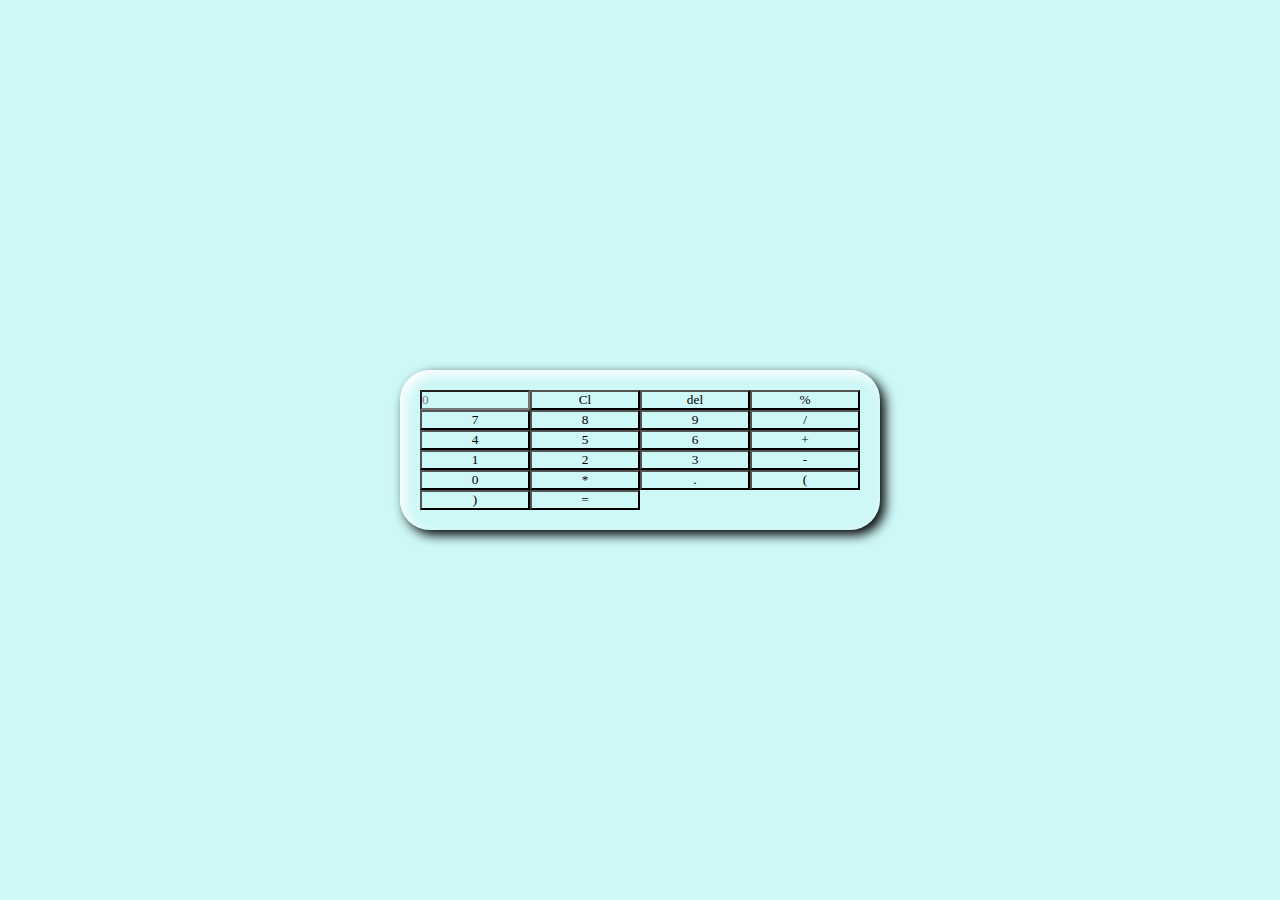
<file: calculator/index.html>
<!DOCTYPE html>
<html lang="en">
  <head>
    <meta charset="UTF-8" />
    <meta name="viewport" content="width=device-width, initial-scale=1.0" />
    <link rel="stylesheet" href="style.css" />
    <title>Basic Calculator</title>
  </head>
  <!--Made By Liharika Avishipuram (Task 3 Level 1) Lets begin-->
  <body>
    <div class="container">
      <div class="calculator">
        <input type="text" placeholder="0" id="output_screen">
        <button onclick="Clear()">Cl</button>
        <button onclick="Del()">del</button>
        <button onclick="display('%')">%</button>
        <button onclick="display('7')">7</button>
        <button onclick="display('8')">8</button>
        <button onclick="display('9')">9</button>
        <button onclick="display('/')">/</button>
        <button onclick="display('4')">4</button>
        <button onclick="display('5')">5</button>
        <button onclick="display('6')">6</button>
        <button onclick="display('+')">+</button>
        <button onclick="display('1')">1</button>
        <button onclick="display('2')">2</button>
        <button onclick="display('3')">3</button>
        <button onclick="display('-')">-</button>
        <button onclick="display('0')">0</button>
        <button onclick="display('*')">*</button>
        <button onclick="display('.')">.</button>
        <button onclick="display('(')">(</button>
        <button onclick="display(')')">)</button>
        <button onclick="Calculate()"  class="equal">=</button>
      </div>
    </div>

    <script>
      let outputScreen = document.getElementById("output_screen");

      function  display(num){
        outputScreen.value += num;
      }
      function Calculate(){
        try{
            outputScreen.value= eval(outputScreen.value);
        }
        catch(err)
        {
            alert("Something went wrong")               
        }
      }
      function Clear(){
        outputScreen.value = "";
      }
      function Del(){
        outputScreen.value= outputScreen.value.slice(0,-1);
      }
    </script>
  </body>
</html>
</file>
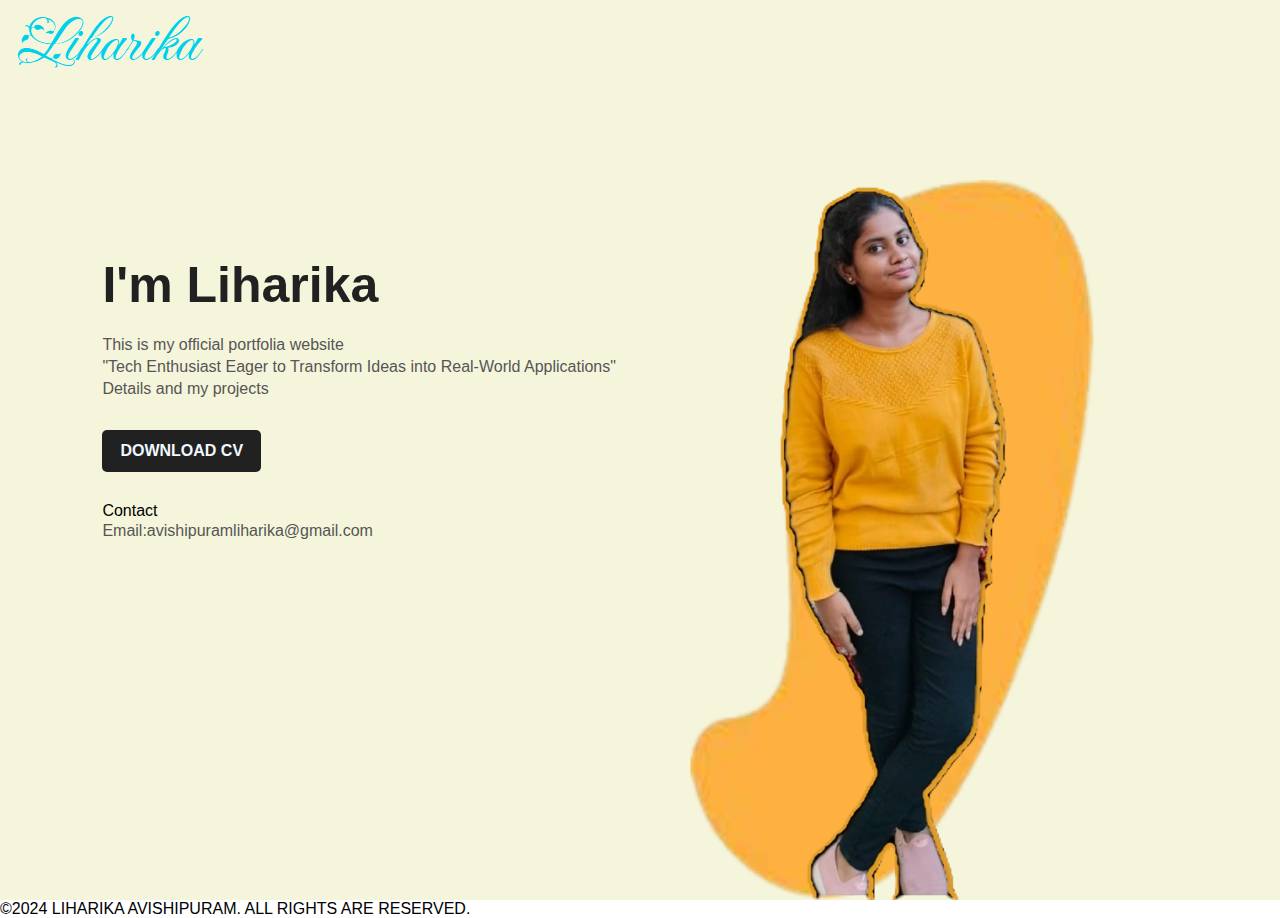
<file: portfolia/index.html>
<!DOCTYPE html>
<html lang="en">
<head>
    <meta charset="UTF-8" />
    <meta name="viewport" content="width=device-width, initial-scale=1.0" />
    <link rel="stylesheet" href="style.css" />
    <title>Portfolia website</title>
</head>
<body>
    <div class="container mx-auto">
        <header>
            <nav class="navbar">
                <img src="Images\sign.png" class="sign">
            </nav>
            <div class="detail">
                <h1>I'm Liharika</h1>
                <p>This is my official portfolia website 
                    <br>"Tech Enthusiast Eager to Transform Ideas into Real-World Applications"
                    <br>Details and my projects
                </p>
            <section id="resume">
                <P><a href="Resume.pdf" download>DOWNLOAD CV</a></P>
            </section>    
            <section id="Contact">
                <h21q   >Contact</h2>
                <p>Email:avishipuramliharika@gmail.com</p>
            </section>
            </div>
            <div class="images">
                <img src="Images\shape.png" class="shape">
                <img src="Images\ll-removebg-preview.png" class="ll-removebg-preview">
            </div>
       
        </div>
        </header>
        <footer>
            <p>&copy;2024 LIHARIKA AVISHIPURAM. ALL RIGHTS ARE RESERVED.</p>
        </footer>
       
</body>
</html>
</file>
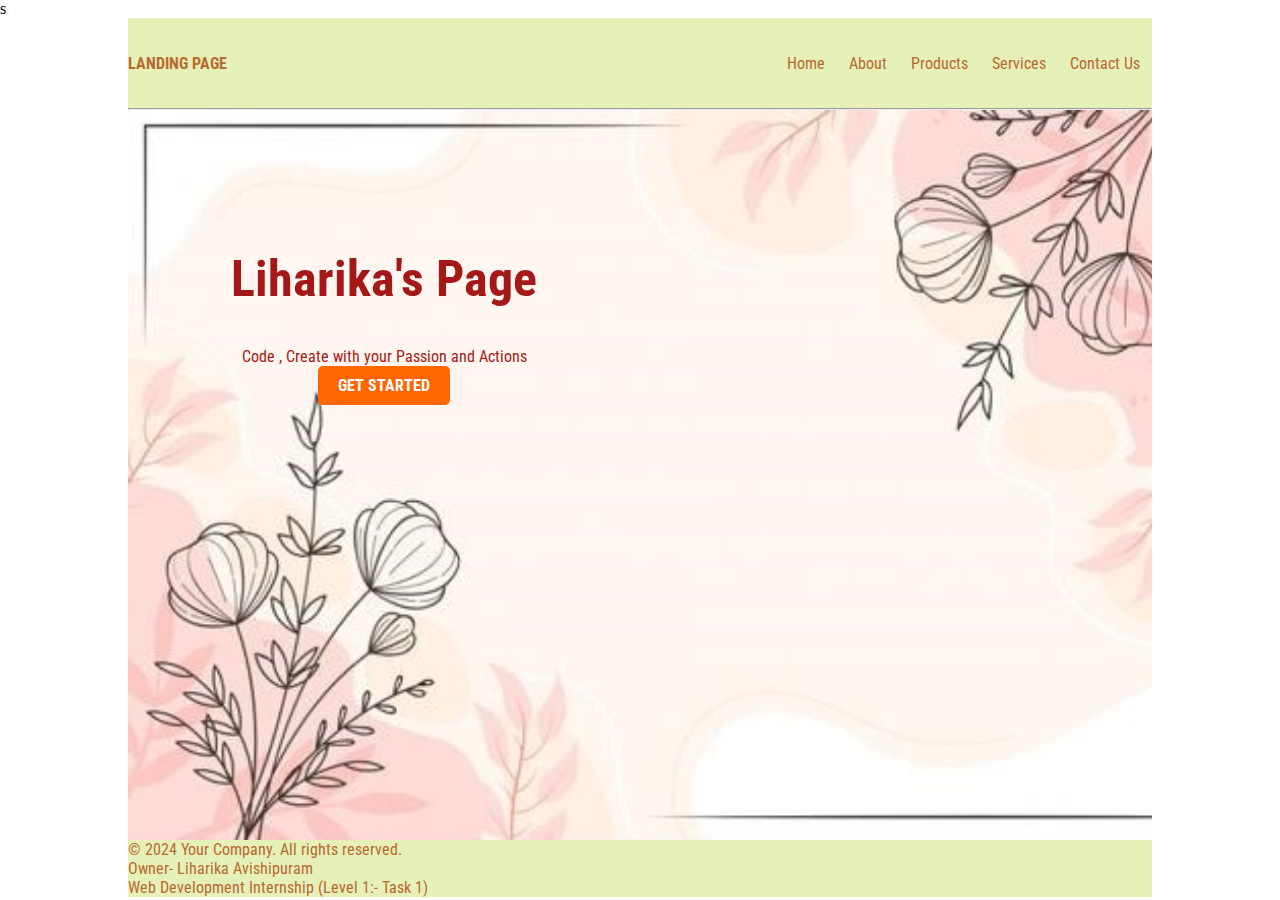
<file: landing page/landingpage.html>
s<!DOCTYPE html>
<html>
<head>
    <title>CODSOFT INTERNSHIP</title>
    <link rel="stylesheet" href="style.css">
    <link rel="stylesheet" href="utils.css">
</head>
<body>
    <div class="container mx-auto ">
    <header>
        <nav class="flex justify-between">
            <div class="font-bold flex items-center">LANDING PAGE</div>
            <ul class="navbar flex items-center">
                <li>Home</li>
                <li>About</li>
                <li>Products</li>
                <li>Services</li>
                <li>Contact Us</li>
            </ul>
        </nav>
        <hr>
    </header>
    <main class=".min-h-screen ">
        <section class="section1">
            <div class="flex ">
                 <div class="topcenter flex items-center flex-col">
                    <h1>Liharika's Page</h1><br>
                    <p>Code , Create with  your Passion and Actions</p>
                    <a href="#" class="cta-button">GET STARTED</a>

                 </div>
                
             </div>
        </section>
    </main>
    <footer>
        
             <p>
                 &copy; 2024 Your Company. All rights reserved.<br />
                 Owner- Liharika Avishipuram<br />
                 Web Development Internship (Level 1:- Task 1)
            </p>
        
    </footer>
    </div>
</body>
</html>
</file>
<file: calculator/style.css>
*{
    margin: 0;
    padding: 0;
    box-sizing: border-box ;
    background-color: rgb(206, 247, 247);
    font-family: Georgia, 'Times New Roman', Times, serif;
    outline: none;
}

.container{
    height: 100vh;
    display: flex;
    justify-content: center;
    align-items: center;
}

.calculator{
   background-color: rgb(206, 247, 247) ; 
   padding: 20px;
   border-radius: 30px;
   box-shadow: inset 5px 5px 12px #ffffff,
                        5px 5px 12px  rgba(0, 0, 0, 16);
    display: grid;
    grid-template-columns: repeat(4,110px);
}

.input{
    grid-column: span 4;
    height:70px;
    width: 260px;
    background-color: rgb(224, 243, 243);
    box-shadow: inset -5px -5px 12px #ffffff,
                inset     5px 5px 12px  rgba(0, 0, 0, 16);
    border:none;
    border-radius: 30px;
    color: rgb(70, 70, 70);
    font-size: 50px;
    text-align: end;
    margin: auto;
    margin-top: 40px;
    margin-bottom: 30px;
    padding: 20px;
}

.button{
    height: 0;
    width: 0;
    background-color: #ffffff;
    box-shadow: -5px -5px 12px #ffffff,
                     5px 5px 12px  rgba(0, 0, 0, 16); 
    border: 0cap;
    border-radius: 50%;
    margin: 10px;
    font-size: 25px;
}
</file>
<file: portfolia/style.css>
*{
    margin: 0;
    padding: 0;
    font-family: sans-serif;
}

.container{
    position: relative;
    width: 100%;
    height: 100vh;
    background-color: beige;
}
.mx-auto{
    margin-left: auto;
    margin-right: auto;
}

.navbar{
    display: flex;
    height: 90px;
    align-items: center;
    justify-content: space-between;
}

.nav ul li{
    display: inline-block;
    list-style: none;
    margin: initial;
    padding: 0;
}

.nav ul li a{
    text-decoration: none;
    color: black;
    font-weight: bold;
   
}


.nav ul li a:hover{
    color: brown;

}


.detail{
   margin-left: 8%;
   margin-top: 13%; 
}

.detail h1{
    font-size: 50px;
    color: #212121;
    margin-bottom: 20px;
}

.detail p{
    color:#555;
    line-height: 22px;
}

.detail a{
    background-color: #212121;
    padding: 10px 18px;
    text-decoration: none;
    font-weight: bold;
    color: aliceblue;
    display:inline-block;
    margin: 30px 0;
    border-radius: 5px; 
}

.images{
    width: 45%;
    height: 80%;
    position: absolute;
    bottom: 0;
    right: 100px;

}

.images img{
    height:100%;
    position: absolute;
    left:50%;
    bottom: 0;
    transform: translate(-50%);
    transition:bottom 1s,left 1s;
}

.images:hover .shape{
    bottom: 40px;
}

.images:hover .ll-removebg-preview{
    left: 45%;
}

.contact {
    text-align: center;
    padding: 20px 0;
}
  
.resume a {
    text-decoration: none;
    color: #333;
    border: 1px solid #333;
    padding: 10px 20px;
    border-radius: 5px;
}
  
.footer {
    background-color: #0e0000;
    color: #0a0909;
    text-align: center;
    padding: 20px 0;
}
</file>
<file: landing page/style.css>
@import url('https://fonts.googleapis.com/css2?family=Roboto+Condensed:ital,wght@0,100..900;1,100..900&display=swap');

*{
    margin: 0;
    padding: 0;
}

.container{
    max-width: 80vw;
    font-family: "Roboto Condensed", sans-serif;
    color: #b7692e;
    background-color: rgb(230, 241, 184);
}

.navbar{
    display: flex;
    height: 90px;
    
}
.navbar li{
    list-style: none;
    margin: 0 12px;
}

.topCenter{
    width: 50%;
}


.section1{
   height: 50vh; 
}

.section1 h1{
    font-size: 50px;
    margin-bottom: 20px;
    align-items: center;
}

.section1{
    background-image: url("bg.jpg");
background-size: cover;
text-align: justify-between;
padding: 140px 0;
color: #a51818;
}

ss.section1 p{
    font-size: 48px;
    margin-bottom: 30px;   
}


.cta-button {
    display: inline-block;
    padding: 10px 20px;
    background-color: #ff6600;
    color: #fff;
    text-decoration: none;
    border-radius: 5px;
    font-weight: bold;
  }

.footer {
    background-color: #333;
    color: #fff;
    text-align: center;
    padding: 60px 0;
}

 .footer p{
    margin: 0;
    padding: 0;
    
 }
</file>
<file: landing page/utils.css>
.min-h-screen{
    min-height: 100vh;

}

.bg-orange{
    background-color:#333;
}

.mx-auto{
    margin-left: auto;
    margin-right: auto;
}

.flex{
    display: flex;
}

.items-center{
    align-items: center;
}

.justify-between{
    justify-content: space-between;

}

.font-bold{
    font-weight: bold;
}

.flex-col{
    flex-direction: column;
}

.font-bold{
    font-weight: bold;
}

.footer{
    background-color:#fff;
}
</file>
